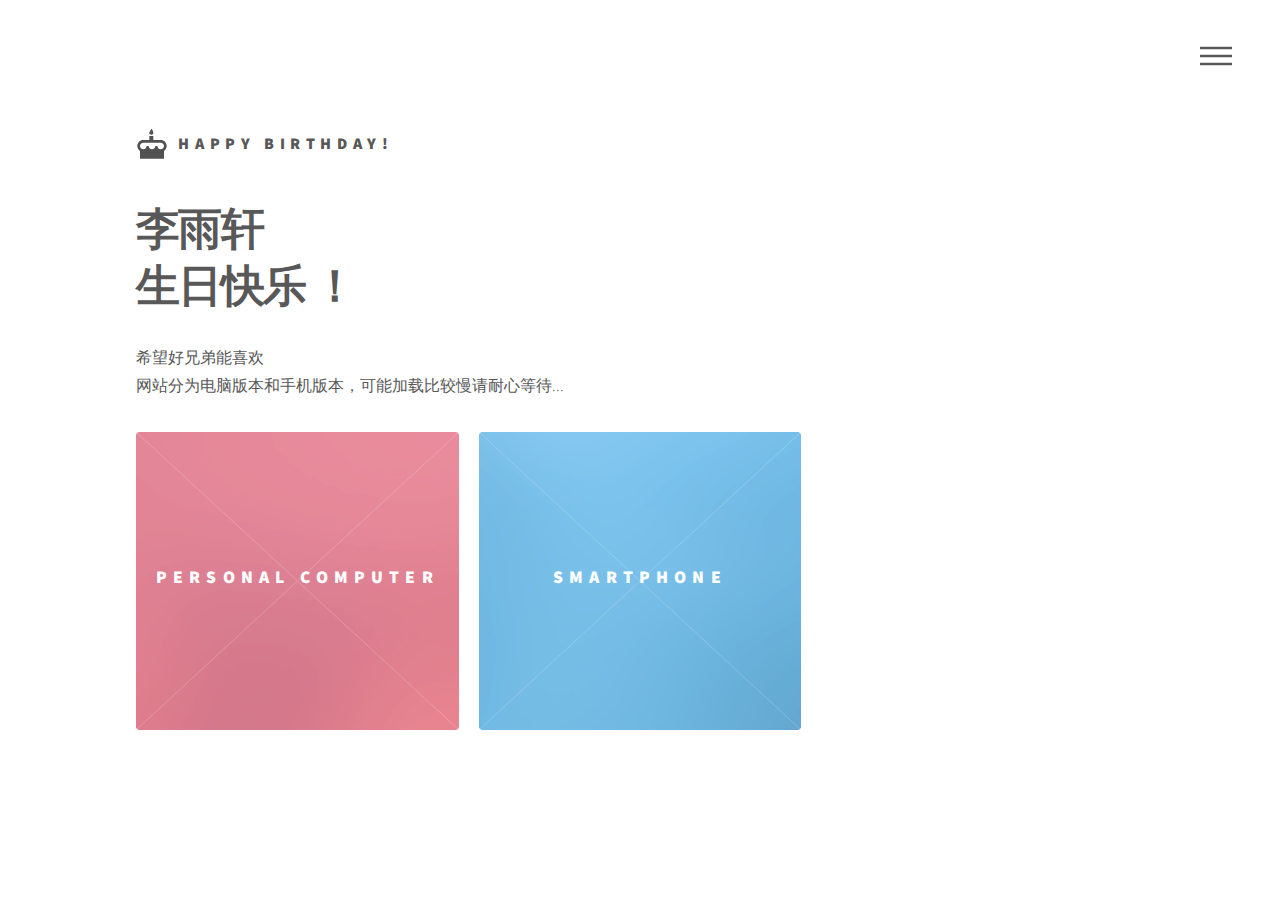
<file: index.html>
<!DOCTYPE HTML>
<html>
	<head>
		<title>李雨轩，生日快乐~</title>
		<meta charset="utf-8" />
		<meta name="viewport" content="width=device-width, initial-scale=1, user-scalable=no" />
		<link rel="stylesheet" href="assets/css/main.css" />
		<noscript><link rel="stylesheet" href="assets/css/noscript.css" /></noscript>

		<script>
			var _hmt = _hmt || [];
			(function() {
			  var hm = document.createElement("script");
			  hm.src = "https://hm.baidu.com/hm.js?3389c617dc0a90207accdce68e6c637a";
			  var s = document.getElementsByTagName("script")[0]; 
			  s.parentNode.insertBefore(hm, s);
			})();
			</script>
			
	</head>
	<body class="is-preload">
		<!-- Wrapper -->
			<div id="wrapper">

				<!-- Header -->
					<header id="header">
						<div class="inner">

							<!-- Logo -->
								<a href="index.html" class="logo">
									<span class="symbol"><img src="images/logo.svg" alt="" /></span><span class="title">Happy Birthday!</span>
								</a>

							<!-- Nav -->
								<nav>
									<ul>
										<li><a href="#menu">Memu</a></li>
									</ul>
								</nav>

						</div>
					</header>

				<!-- Menu -->
					<nav id="menu">
						<h2>更多</h2>
						<ul>
							<li><a href="index.html">首页</a></li>
							<li><a href="pc/index.html">电脑版本</a></li>
							<li><a href="mobile/index.html">手机版本</a></li>
							<li><a href="about/index.html">I Like it !</a></li>
						</ul>
					</nav>

				<!-- Main -->
					<div id="main">
						<div class="inner">
							<header>
								<h1>李雨轩<br />
								生日快乐 ！</h1>
								<p>希望好兄弟能喜欢<br />网站分为电脑版本和手机版本，可能加载比较慢请耐心等待...</p>
							</header>
							<section class="tiles">
								<article class="style1">
									<span class="image">
										<img src="images/pic01.jpg" alt="" />
									</span>
									<a href="pc/index.html">
										<h2>Personal Computer</h2>
										<div class="content">
											<p>这是电脑版本<br />（ * o * ）</p>
										</div>
									</a>
								</article>
								<article class="style2">
									<span class="image">
										<img src="images/pic02.jpg" alt="" />
									</span>
									<a href="mobile/index.html">
										<h2>SmartPhone</h2>
										<div class="content">
											<p>这是手机版本</p>
										</div>
									</a>
								</article>
							</section>
						</div>
					</div>
			</div>

		<!-- Scripts -->
			<script src="assets/js/jquery.min.js"></script>
			<script src="assets/js/browser.min.js"></script>
			<script src="assets/js/breakpoints.min.js"></script>
			<script src="assets/js/util.js"></script>
			<script src="assets/js/main.js"></script>

	</body>
</html>
</file>
<file: assets/css/noscript.css>
/*
	Phantom by HTML5 UP
	html5up.net | @zhangsong
	Free for personal and commercial use under the CCA 3.0 license (html5up.net/license)
*/

/* Tiles */

	body.is-preload .tiles article {
		-moz-transform: none;
		-webkit-transform: none;
		-ms-transform: none;
		transform: none;
		opacity: 1;
	}
</file>
<file: pc/css/fireworks.css>
html, body {
  padding: 0;
  margin: 0;
  width: 100%;
  height: 100%;
  overflow: hidden;
  background-color:#000;
}

#library {
  display: none;
}

canvas {
  -webkit-transform: translateZ(0);
}
</file>
<file: pc/menu/css/default.css>
@import url(http://fonts.useso.com/css?family=Raleway:200,500,700,800);
@font-face {
	font-family: 'icomoon';
	src:url('../fonts/icomoon.eot?rretjt');
	src:url('../fonts/icomoon.eot?#iefixrretjt') format('embedded-opentype'),
		url('../fonts/icomoon.woff?rretjt') format('woff'),
		url('../fonts/icomoon.ttf?rretjt') format('truetype'),
		url('../fonts/icomoon.svg?rretjt#icomoon') format('svg');
	font-weight: normal;
	font-style: normal;
}

[class^="icon-"], [class*=" icon-"] {
	font-family: 'icomoon';
	speak: none;
	font-style: normal;
	font-weight: normal;
	font-variant: normal;
	text-transform: none;
	line-height: 1;

	/* Better Font Rendering =========== */
	-webkit-font-smoothing: antialiased;
	-moz-osx-font-smoothing: grayscale;
}

body, html { font-size: 100%; 	padding: 0; margin: 0;}

/* Reset */
*,
*:after,
*:before {
	-webkit-box-sizing: border-box;
	-moz-box-sizing: border-box;
	box-sizing: border-box;
}

/* Clearfix hack by Nicolas Gallagher: http://nicolasgallagher.com/micro-clearfix-hack/ */
.clearfix:before,
.clearfix:after {
	content: " ";
	display: table;
}

.clearfix:after {
	clear: both;
}

body{
	background: #f9f7f6;
	color: #404d5b;
	font-weight: 500;
	font-size: 1.05em;
	font-family: "Segoe UI", "Lucida Grande", Helvetica, Arial, "Microsoft YaHei", FreeSans, Arimo, "Droid Sans", "wenquanyi micro hei", "Hiragino Sans GB", "Hiragino Sans GB W3", "FontAwesome", sans-serif;
}
a{color: #2fa0ec;text-decoration: none;outline: none;}
a:hover,a:focus{color:#74777b;}

.htmleaf-container{
	margin: 0 auto;
	overflow: hidden;
}
.htmleaf-content {
	font-size: 150%;
	padding: 1em 0;
}

.htmleaf-content h2 {
	margin: 0 0 2em;
	opacity: 0.1;
}

.htmleaf-content p {
	margin: 1em 0;
	padding: 5em 0 0 0;
	font-size: 0.65em;
}
.bgcolor-1 { background: #f0efee; }
.bgcolor-2 { background: #f9f9f9; }
.bgcolor-3 { background: #e8e8e8; }/*light grey*/
.bgcolor-4 { background: #2f3238; color: #fff; }/*Dark grey*/
.bgcolor-5 { background: #df6659; color: #521e18; }/*pink1*/
.bgcolor-6 { background: #2fa8ec; }/*sky blue*/
.bgcolor-7 { background: #d0d6d6; }/*White tea*/
.bgcolor-8 { background: #3d4444; color: #fff; }/*Dark grey2*/
.bgcolor-9 { background: #ef3f52; color: #fff;}/*pink2*/
.bgcolor-10{ background: #64448f; color: #fff;}/*Violet*/
.bgcolor-11{ background: #3755ad; color: #fff;}/*dark blue*/
.bgcolor-12{ background: #3498DB; color: #fff;}/*light blue*/
/* Header */
.htmleaf-header{
	padding: 1em 190px 1em;
	letter-spacing: -1px;
	text-align: center;
}
.htmleaf-header h1 {
	font-weight: 600;
	font-size: 2em;
	line-height: 1;
	margin-bottom: 0;
	font-family: "Segoe UI", "Lucida Grande", Helvetica, Arial, "Microsoft YaHei", FreeSans, Arimo, "Droid Sans", "wenquanyi micro hei", "Hiragino Sans GB", "Hiragino Sans GB W3", "FontAwesome", sans-serif;
}
.htmleaf-header h1 span {
	font-family: "Segoe UI", "Lucida Grande", Helvetica, Arial, "Microsoft YaHei", FreeSans, Arimo, "Droid Sans", "wenquanyi micro hei", "Hiragino Sans GB", "Hiragino Sans GB W3", "FontAwesome", sans-serif;
	display: block;
	font-size: 60%;
	font-weight: 400;
	padding: 0.8em 0 0.5em 0;
	color: #c3c8cd;
}
/*nav*/
.htmleaf-demo a{color: #1d7db1;text-decoration: none;}
.htmleaf-demo{width: 100%;padding-bottom: 1.2em;}
.htmleaf-demo a{display: inline-block;margin: 0.5em;padding: 0.6em 1em;border: 3px solid #1d7db1;font-weight: 700;}
.htmleaf-demo a:hover{opacity: 0.6;}
.htmleaf-demo a.current{background:#1d7db1;color: #fff; }
/* Top Navigation Style */
.htmleaf-links {
	position: relative;
	display: inline-block;
	white-space: nowrap;
	font-size: 1.5em;
	text-align: center;
}

.htmleaf-links::after {
	position: absolute;
	top: 0;
	left: 50%;
	margin-left: -1px;
	width: 2px;
	height: 100%;
	background: #dbdbdb;
	content: '';
	-webkit-transform: rotate3d(0,0,1,22.5deg);
	transform: rotate3d(0,0,1,22.5deg);
}

.htmleaf-icon {
	display: inline-block;
	margin: 0.5em;
	padding: 0em 0;
	width: 1.5em;
	text-decoration: none;
}

.htmleaf-icon span {
	display: none;
}

.htmleaf-icon:before {
	margin: 0 5px;
	text-transform: none;
	font-weight: normal;
	font-style: normal;
	font-variant: normal;
	font-family: 'icomoon';
	line-height: 1;
	speak: none;
	-webkit-font-smoothing: antialiased;
}
/* footer */
.htmleaf-footer{width: 100%;padding-top: 10px;}
.htmleaf-small{font-size: 0.8em;}
.center{text-align: center;}
/****/
.related {
	position: absolute;
	bottom: 0;
	left: 0;
	width: 100%;
	color: #fff;
	background: #333;
	text-align: center;
	font-size: 1.25em;
	padding: 0.5em 0;
	overflow: hidden;
}

.related > a {
	vertical-align: top;
	width: calc(100% - 20px);
	max-width: 340px;
	display: inline-block;
	text-align: center;
	margin: 20px 10px;
	padding: 25px;
	font-family: "Segoe UI", "Lucida Grande", Helvetica, Arial, "Microsoft YaHei", FreeSans, Arimo, "Droid Sans", "wenquanyi micro hei", "Hiragino Sans GB", "Hiragino Sans GB W3", "FontAwesome", sans-serif;
}
.related a {
	display: inline-block;
	text-align: left;
	margin: 20px auto;
	padding: 10px 20px;
	opacity: 0.8;
	-webkit-transition: opacity 0.3s;
	transition: opacity 0.3s;
	-webkit-backface-visibility: hidden;
}

.related a:hover,
.related a:active {
	opacity: 1;
}

.related a img {
	max-width: 100%;
	opacity: 0.8;
	border-radius: 4px;
}
.related a:hover img,
.related a:active img {
	opacity: 1;
}
.related h3{font-family: "Microsoft YaHei", sans-serif;}
.related a h3 {
	font-weight: 300;
	margin-top: 0.15em;
	color: #fff;
}
/* icomoon */
.icon-htmleaf-home-outline:before {
	content: "\e5000";
}

.icon-htmleaf-arrow-forward-outline:before {
	content: "\e5001";
}

@media screen and (max-width: 50em) {
	.htmleaf-header {
		padding: 3em 10% 4em;
	}
	.htmleaf-header h1 {
        font-size:2em;
    }
}


@media screen and (max-width: 40em) {
	.htmleaf-header h1 {
		font-size: 1.5em;
	}
}

@media screen and (max-width: 30em) {
    .htmleaf-header h1 {
        font-size:1.2em;
    }
}
</file>
<file: pc/menu/css/styles.css>
html,
body {
  height: 100%;
}

.top-bar, .top-bar .navbox-tiles, .navbox-trigger, .navbox-tiles .tile, .navbox-tiles .tile .icon .fa, .navbox-tiles .tile .title {
  -webkit-transition: all .3s;
  transition: all .3s;
}

.navbox-tiles:after {
  content: '';
  display: table;
  clear: both;
}

/* Core Styles */
.top-bar {
  height: 50px;
  position: relative;
  z-index: 1000;
}
.top-bar .bar {
  background-color: #000000;
  width: 100%;
  height: 100%;
  position: absolute;
  z-index: 2;
}
.top-bar .navbox {
  visibility: hidden;
  opacity: 0;
  position: absolute;
  top: 100%;
  left: 0;
  z-index: 1;
  -webkit-transform: translateY(-200px);
  -ms-transform: translateY(-200px);
  transform: translateY(-200px);
  -webkit-transition: all .2s;
  transition: all .2s;
}
.top-bar .navbox-tiles {
  -webkit-transform: translateY(-200px);
  -ms-transform: translateY(-200px);
  transform: translateY(-200px);
}
.top-bar.navbox-open .navbox-trigger {
  background-color: #484747;
}
.top-bar.navbox-open .navbox {
  visibility: visible;
  opacity: 1;
  -webkit-transform: translateY(0);
  -ms-transform: translateY(0);
  transform: translateY(0);
  -webkit-transition: opacity .3s, -webkit-transform .3s;
  transition: opacity .3s, transform .3s;
}
.top-bar.navbox-open .navbox-tiles {
  -webkit-transform: translateY(0);
  -ms-transform: translateY(0);
  transform: translateY(0);
}

.navbox-trigger {
  background-color: transparent;
  width: 50px;
  height: 50px;
  line-height: 50px;
  text-align: center;
  -webkit-user-select: none;
  -moz-user-select: none;
  -ms-user-select: none;
  user-select: none;
}
.navbox-trigger .fa {
  font-size: 20px;
  color: #fff;
}
.navbox-trigger:hover {
  background-color: #484747;
}

.navbox {
  background-color: #484747;
  width: 100%;
  max-width: 380px;
  -webkit-backface-visibility: initial;
  backface-visibility: initial;
}

.navbox-tiles {
  width: 100%;
  padding: 25px;
}
.navbox-tiles .tile {
  display: block;
  background-color: #FF6EB4;
  width: 30.3030303030303%;
  height: 0;
  padding-bottom: 29%;
  float: left;
  border: 2px solid transparent;
  color: #fff;
  position: relative;
}
.navbox-tiles .tile .icon {
  width: 100%;
  height: 100%;
  text-align: center;
  position: absolute;
  top: 0;
  left: 0;
}
.navbox-tiles .tile .icon .fa {
  font-size: 35px;
  position: absolute;
  top: 50%;
  left: 50%;
  -webkit-transform: translate(-50%, -50%);
  -ms-transform: translate(-50%, -50%);
  transform: translate(-50%, -50%);
  -webkit-backface-visibility: initial;
  backface-visibility: initial;
}
.navbox-tiles .tile .title {
  padding: 5px;
  font-size: 12px;
  position: absolute;
  bottom: 0;
  left: 0;
}
.navbox-tiles .tile:hover {
  border-color: #fff;
  text-decoration: none;
}
.navbox-tiles .tile:not(:nth-child(3n+3)) {
  margin-right: 4.54545454545455%;
}
.navbox-tiles .tile:nth-child(n+4) {
  margin-top: 15px;
}

@media screen and (max-width: 370px) {
  .navbox-tiles .tile .icon .fa {
    font-size: 25px;
  }
  .navbox-tiles .tile .title {
    padding: 3px;
    font-size: 11px;
  }
}
</file>
<file: assets/css/main.css>
@import url(font-awesome.min.css);
@import url("https://fonts.googleapis.com/css?family=Source+Sans+Pro:300,700,900");

/*
	Phantom by HTML5 UP
	html5up.net | @zhangsong
	Free for personal and commercial use under the CCA 3.0 license (html5up.net/license)
*/

html, body, div, span, applet, object,
iframe, h1, h2, h3, h4, h5, h6, p, blockquote,
pre, a, abbr, acronym, address, big, cite,
code, del, dfn, em, img, ins, kbd, q, s, samp,
small, strike, strong, sub, sup, tt, var, b,
u, i, center, dl, dt, dd, ol, ul, li, fieldset,
form, label, legend, table, caption, tbody,
tfoot, thead, tr, th, td, article, aside,
canvas, details, embed, figure, figcaption,
footer, header, hgroup, menu, nav, output, ruby,
section, summary, time, mark, audio, video {
	margin: 0;
	padding: 0;
	border: 0;
	font-size: 100%;
	font: inherit;
	vertical-align: baseline;}

article, aside, details, figcaption, figure,
footer, header, hgroup, menu, nav, section {
	display: block;}

body {
	line-height: 1;
}

ol, ul {
	list-style: none;
}

blockquote, q {
	quotes: none;
}

	blockquote:before, blockquote:after, q:before, q:after {
		content: '';
		content: none;
	}

table {
	border-collapse: collapse;
	border-spacing: 0;
}

body {
	-webkit-text-size-adjust: none;
}

mark {
	background-color: transparent;
	color: inherit;
}

input::-moz-focus-inner {
	border: 0;
	padding: 0;
}

input, select, textarea {
	-moz-appearance: none;
	-webkit-appearance: none;
	-ms-appearance: none;
	appearance: none;
}

/* Basic */

	@-ms-viewport {
		width: device-width;
	}

	body {
		-ms-overflow-style: scrollbar;
	}

	@media screen and (max-width: 480px) {

		html, body {
			min-width: 320px;
		}

	}

	html {
		box-sizing: border-box;
	}

	*, *:before, *:after {
		box-sizing: inherit;
	}

	body {
		background: #ffffff;
	}

		body.is-preload *, body.is-preload *:before, body.is-preload *:after {
			-moz-animation: none !important;
			-webkit-animation: none !important;
			-ms-animation: none !important;
			animation: none !important;
			-moz-transition: none !important;
			-webkit-transition: none !important;
			-ms-transition: none !important;
			transition: none !important;
		}

/* Type */

	body, input, select, textarea {
		color: #585858;
		font-family: "Source Sans Pro", Helvetica, sans-serif;
		font-size: 16pt;
		font-weight: 300;
		line-height: 1.75;
	}

		@media screen and (max-width: 1680px) {

			body, input, select, textarea {
				font-size: 14pt;
			}

		}

		@media screen and (max-width: 1280px) {

			body, input, select, textarea {
				font-size: 12pt;
			}

		}

	a {
		-moz-transition: border-bottom-color 0.2s ease, color 0.2s ease;
		-webkit-transition: border-bottom-color 0.2s ease, color 0.2s ease;
		-ms-transition: border-bottom-color 0.2s ease, color 0.2s ease;
		transition: border-bottom-color 0.2s ease, color 0.2s ease;
		text-decoration: none;
		color: #585858;
		border-bottom: dotted 1px rgba(88, 88, 88, 0.5);
	}

		a:hover {
			border-bottom-color: transparent;
			color: #f2849e !important;
		}

	strong, b {
		font-weight: 900;
	}

	em, i {
		font-style: italic;
	}

	p {
		margin: 0 0 2em 0;
	}

	h1 {
		font-size: 2.75em;
		font-weight: 700;
		line-height: 1.3;
		margin: 0 0 1em 0;
		letter-spacing: -0.035em;
	}

		h1 a {
			color: inherit;
		}

		@media screen and (max-width: 736px) {

			h1 {
				font-size: 2em;
				margin: 0 0 1em 0;
			}

		}

		@media screen and (max-width: 360px) {

			h1 {
				font-size: 1.75em;
			}

		}

	h2, h3, h4, h5, h6 {
		font-weight: 900;
		line-height: 1.5;
		margin: 0 0 2em 0;
		text-transform: uppercase;
		letter-spacing: 0.35em;
	}

		h2 a, h3 a, h4 a, h5 a, h6 a {
			color: inherit;
		}

	h2 {
		font-size: 1.1em;
	}

	h3 {
		font-size: 1em;
	}

	h4 {
		font-size: 0.8em;
	}

	h5 {
		font-size: 0.8em;
	}

	h6 {
		font-size: 0.8em;
	}

	@media screen and (max-width: 980px) {

		h1 br, h2 br, h3 br, h4 br, h5 br, h6 br {
			display: none;
		}

	}

	@media screen and (max-width: 736px) {

		h2 {
			font-size: 1em;
		}

		h3 {
			font-size: 0.8em;
		}

	}

	sub {
		font-size: 0.8em;
		position: relative;
		top: 0.5em;
	}

	sup {
		font-size: 0.8em;
		position: relative;
		top: -0.5em;
	}

	blockquote {
		border-left: solid 4px #c9c9c9;
		font-style: italic;
		margin: 0 0 2em 0;
		padding: 0.5em 0 0.5em 2em;
	}

	code {
		background: rgba(144, 144, 144, 0.075);
		border-radius: 4px;
		border: solid 1px #c9c9c9;
		font-family: "Courier New", monospace;
		font-size: 0.9em;
		margin: 0 0.25em;
		padding: 0.25em 0.65em;
	}

	pre {
		-webkit-overflow-scrolling: touch;
		font-family: "Courier New", monospace;
		font-size: 0.9em;
		margin: 0 0 2em 0;
	}

		pre code {
			display: block;
			line-height: 1.75;
			padding: 1em 1.5em;
			overflow-x: auto;
		}

	hr {
		border: 0;
		border-bottom: solid 1px #c9c9c9;
		margin: 2em 0;
	}

		hr.major {
			margin: 3em 0;
		}

	.align-left {
		text-align: left;
	}

	.align-center {
		text-align: center;
	}

	.align-right {
		text-align: right;
	}

/* Row */

	.row {
		display: flex;
		flex-wrap: wrap;
		box-sizing: border-box;
		align-items: stretch;
	}

		.row > * {
			box-sizing: border-box;
		}

		.row.gtr-uniform > * > :last-child {
			margin-bottom: 0;
		}

		.row.aln-left {
			justify-content: flex-start;
		}

		.row.aln-center {
			justify-content: center;
		}

		.row.aln-right {
			justify-content: flex-end;
		}

		.row.aln-top {
			align-items: flex-start;
		}

		.row.aln-middle {
			align-items: center;
		}

		.row.aln-bottom {
			align-items: flex-end;
		}

		.row > .imp {
			order: -1;
		}

		.row > .col-1 {
			width: 8.3333333333%;
		}

		.row > .off-1 {
			margin-left: 8.3333333333%;
		}

		.row > .col-2 {
			width: 16.6666666667%;
		}

		.row > .off-2 {
			margin-left: 16.6666666667%;
		}

		.row > .col-3 {
			width: 25%;
		}

		.row > .off-3 {
			margin-left: 25%;
		}

		.row > .col-4 {
			width: 33.3333333333%;
		}

		.row > .off-4 {
			margin-left: 33.3333333333%;
		}

		.row > .col-5 {
			width: 41.6666666667%;
		}

		.row > .off-5 {
			margin-left: 41.6666666667%;
		}

		.row > .col-6 {
			width: 50%;
		}

		.row > .off-6 {
			margin-left: 50%;
		}

		.row > .col-7 {
			width: 58.3333333333%;
		}

		.row > .off-7 {
			margin-left: 58.3333333333%;
		}

		.row > .col-8 {
			width: 66.6666666667%;
		}

		.row > .off-8 {
			margin-left: 66.6666666667%;
		}

		.row > .col-9 {
			width: 75%;
		}

		.row > .off-9 {
			margin-left: 75%;
		}

		.row > .col-10 {
			width: 83.3333333333%;
		}

		.row > .off-10 {
			margin-left: 83.3333333333%;
		}

		.row > .col-11 {
			width: 91.6666666667%;
		}

		.row > .off-11 {
			margin-left: 91.6666666667%;
		}

		.row > .col-12 {
			width: 100%;
		}

		.row > .off-12 {
			margin-left: 100%;
		}

		.row.gtr-0 {
			margin-top: 0;
			margin-left: 0em;
		}

			.row.gtr-0 > * {
				padding: 0 0 0 0em;
			}

			.row.gtr-0.gtr-uniform {
				margin-top: 0em;
			}

				.row.gtr-0.gtr-uniform > * {
					padding-top: 0em;
				}

		.row.gtr-25 {
			margin-top: 0;
			margin-left: -0.5em;
		}

			.row.gtr-25 > * {
				padding: 0 0 0 0.5em;
			}

			.row.gtr-25.gtr-uniform {
				margin-top: -0.5em;
			}

				.row.gtr-25.gtr-uniform > * {
					padding-top: 0.5em;
				}

		.row.gtr-50 {
			margin-top: 0;
			margin-left: -1em;
		}

			.row.gtr-50 > * {
				padding: 0 0 0 1em;
			}

			.row.gtr-50.gtr-uniform {
				margin-top: -1em;
			}

				.row.gtr-50.gtr-uniform > * {
					padding-top: 1em;
				}

		.row {
			margin-top: 0;
			margin-left: -2em;
		}

			.row > * {
				padding: 0 0 0 2em;
			}

			.row.gtr-uniform {
				margin-top: -2em;
			}

				.row.gtr-uniform > * {
					padding-top: 2em;
				}

		.row.gtr-150 {
			margin-top: 0;
			margin-left: -3em;
		}

			.row.gtr-150 > * {
				padding: 0 0 0 3em;
			}

			.row.gtr-150.gtr-uniform {
				margin-top: -3em;
			}

				.row.gtr-150.gtr-uniform > * {
					padding-top: 3em;
				}

		.row.gtr-200 {
			margin-top: 0;
			margin-left: -4em;
		}

			.row.gtr-200 > * {
				padding: 0 0 0 4em;
			}

			.row.gtr-200.gtr-uniform {
				margin-top: -4em;
			}

				.row.gtr-200.gtr-uniform > * {
					padding-top: 4em;
				}

		@media screen and (max-width: 1680px) {

			.row {
				display: flex;
				flex-wrap: wrap;
				box-sizing: border-box;
				align-items: stretch;
			}

				.row > * {
					box-sizing: border-box;
				}

				.row.gtr-uniform > * > :last-child {
					margin-bottom: 0;
				}

				.row.aln-left {
					justify-content: flex-start;
				}

				.row.aln-center {
					justify-content: center;
				}

				.row.aln-right {
					justify-content: flex-end;
				}

				.row.aln-top {
					align-items: flex-start;
				}

				.row.aln-middle {
					align-items: center;
				}

				.row.aln-bottom {
					align-items: flex-end;
				}

				.row > .imp-xlarge {
					order: -1;
				}

				.row > .col-1-xlarge {
					width: 8.3333333333%;
				}

				.row > .off-1-xlarge {
					margin-left: 8.3333333333%;
				}

				.row > .col-2-xlarge {
					width: 16.6666666667%;
				}

				.row > .off-2-xlarge {
					margin-left: 16.6666666667%;
				}

				.row > .col-3-xlarge {
					width: 25%;
				}

				.row > .off-3-xlarge {
					margin-left: 25%;
				}

				.row > .col-4-xlarge {
					width: 33.3333333333%;
				}

				.row > .off-4-xlarge {
					margin-left: 33.3333333333%;
				}

				.row > .col-5-xlarge {
					width: 41.6666666667%;
				}

				.row > .off-5-xlarge {
					margin-left: 41.6666666667%;
				}

				.row > .col-6-xlarge {
					width: 50%;
				}

				.row > .off-6-xlarge {
					margin-left: 50%;
				}

				.row > .col-7-xlarge {
					width: 58.3333333333%;
				}

				.row > .off-7-xlarge {
					margin-left: 58.3333333333%;
				}

				.row > .col-8-xlarge {
					width: 66.6666666667%;
				}

				.row > .off-8-xlarge {
					margin-left: 66.6666666667%;
				}

				.row > .col-9-xlarge {
					width: 75%;
				}

				.row > .off-9-xlarge {
					margin-left: 75%;
				}

				.row > .col-10-xlarge {
					width: 83.3333333333%;
				}

				.row > .off-10-xlarge {
					margin-left: 83.3333333333%;
				}

				.row > .col-11-xlarge {
					width: 91.6666666667%;
				}

				.row > .off-11-xlarge {
					margin-left: 91.6666666667%;
				}

				.row > .col-12-xlarge {
					width: 100%;
				}

				.row > .off-12-xlarge {
					margin-left: 100%;
				}

				.row.gtr-0 {
					margin-top: 0;
					margin-left: 0em;
				}

					.row.gtr-0 > * {
						padding: 0 0 0 0em;
					}

					.row.gtr-0.gtr-uniform {
						margin-top: 0em;
					}

						.row.gtr-0.gtr-uniform > * {
							padding-top: 0em;
						}

				.row.gtr-25 {
					margin-top: 0;
					margin-left: -0.5em;
				}

					.row.gtr-25 > * {
						padding: 0 0 0 0.5em;
					}

					.row.gtr-25.gtr-uniform {
						margin-top: -0.5em;
					}

						.row.gtr-25.gtr-uniform > * {
							padding-top: 0.5em;
						}

				.row.gtr-50 {
					margin-top: 0;
					margin-left: -1em;
				}

					.row.gtr-50 > * {
						padding: 0 0 0 1em;
					}

					.row.gtr-50.gtr-uniform {
						margin-top: -1em;
					}

						.row.gtr-50.gtr-uniform > * {
							padding-top: 1em;
						}

				.row {
					margin-top: 0;
					margin-left: -2em;
				}

					.row > * {
						padding: 0 0 0 2em;
					}

					.row.gtr-uniform {
						margin-top: -2em;
					}

						.row.gtr-uniform > * {
							padding-top: 2em;
						}

				.row.gtr-150 {
					margin-top: 0;
					margin-left: -3em;
				}

					.row.gtr-150 > * {
						padding: 0 0 0 3em;
					}

					.row.gtr-150.gtr-uniform {
						margin-top: -3em;
					}

						.row.gtr-150.gtr-uniform > * {
							padding-top: 3em;
						}

				.row.gtr-200 {
					margin-top: 0;
					margin-left: -4em;
				}

					.row.gtr-200 > * {
						padding: 0 0 0 4em;
					}

					.row.gtr-200.gtr-uniform {
						margin-top: -4em;
					}

						.row.gtr-200.gtr-uniform > * {
							padding-top: 4em;
						}

		}

		@media screen and (max-width: 1280px) {

			.row {
				display: flex;
				flex-wrap: wrap;
				box-sizing: border-box;
				align-items: stretch;
			}

				.row > * {
					box-sizing: border-box;
				}

				.row.gtr-uniform > * > :last-child {
					margin-bottom: 0;
				}

				.row.aln-left {
					justify-content: flex-start;
				}

				.row.aln-center {
					justify-content: center;
				}

				.row.aln-right {
					justify-content: flex-end;
				}

				.row.aln-top {
					align-items: flex-start;
				}

				.row.aln-middle {
					align-items: center;
				}

				.row.aln-bottom {
					align-items: flex-end;
				}

				.row > .imp-large {
					order: -1;
				}

				.row > .col-1-large {
					width: 8.3333333333%;
				}

				.row > .off-1-large {
					margin-left: 8.3333333333%;
				}

				.row > .col-2-large {
					width: 16.6666666667%;
				}

				.row > .off-2-large {
					margin-left: 16.6666666667%;
				}

				.row > .col-3-large {
					width: 25%;
				}

				.row > .off-3-large {
					margin-left: 25%;
				}

				.row > .col-4-large {
					width: 33.3333333333%;
				}

				.row > .off-4-large {
					margin-left: 33.3333333333%;
				}

				.row > .col-5-large {
					width: 41.6666666667%;
				}

				.row > .off-5-large {
					margin-left: 41.6666666667%;
				}

				.row > .col-6-large {
					width: 50%;
				}

				.row > .off-6-large {
					margin-left: 50%;
				}

				.row > .col-7-large {
					width: 58.3333333333%;
				}

				.row > .off-7-large {
					margin-left: 58.3333333333%;
				}

				.row > .col-8-large {
					width: 66.6666666667%;
				}

				.row > .off-8-large {
					margin-left: 66.6666666667%;
				}

				.row > .col-9-large {
					width: 75%;
				}

				.row > .off-9-large {
					margin-left: 75%;
				}

				.row > .col-10-large {
					width: 83.3333333333%;
				}

				.row > .off-10-large {
					margin-left: 83.3333333333%;
				}

				.row > .col-11-large {
					width: 91.6666666667%;
				}

				.row > .off-11-large {
					margin-left: 91.6666666667%;
				}

				.row > .col-12-large {
					width: 100%;
				}

				.row > .off-12-large {
					margin-left: 100%;
				}

				.row.gtr-0 {
					margin-top: 0;
					margin-left: 0em;
				}

					.row.gtr-0 > * {
						padding: 0 0 0 0em;
					}

					.row.gtr-0.gtr-uniform {
						margin-top: 0em;
					}

						.row.gtr-0.gtr-uniform > * {
							padding-top: 0em;
						}

				.row.gtr-25 {
					margin-top: 0;
					margin-left: -0.5em;
				}

					.row.gtr-25 > * {
						padding: 0 0 0 0.5em;
					}

					.row.gtr-25.gtr-uniform {
						margin-top: -0.5em;
					}

						.row.gtr-25.gtr-uniform > * {
							padding-top: 0.5em;
						}

				.row.gtr-50 {
					margin-top: 0;
					margin-left: -1em;
				}

					.row.gtr-50 > * {
						padding: 0 0 0 1em;
					}

					.row.gtr-50.gtr-uniform {
						margin-top: -1em;
					}

						.row.gtr-50.gtr-uniform > * {
							padding-top: 1em;
						}

				.row {
					margin-top: 0;
					margin-left: -2em;
				}

					.row > * {
						padding: 0 0 0 2em;
					}

					.row.gtr-uniform {
						margin-top: -2em;
					}

						.row.gtr-uniform > * {
							padding-top: 2em;
						}

				.row.gtr-150 {
					margin-top: 0;
					margin-left: -3em;
				}

					.row.gtr-150 > * {
						padding: 0 0 0 3em;
					}

					.row.gtr-150.gtr-uniform {
						margin-top: -3em;
					}

						.row.gtr-150.gtr-uniform > * {
							padding-top: 3em;
						}

				.row.gtr-200 {
					margin-top: 0;
					margin-left: -4em;
				}

					.row.gtr-200 > * {
						padding: 0 0 0 4em;
					}

					.row.gtr-200.gtr-uniform {
						margin-top: -4em;
					}

						.row.gtr-200.gtr-uniform > * {
							padding-top: 4em;
						}

		}

		@media screen and (max-width: 980px) {

			.row {
				display: flex;
				flex-wrap: wrap;
				box-sizing: border-box;
				align-items: stretch;
			}

				.row > * {
					box-sizing: border-box;
				}

				.row.gtr-uniform > * > :last-child {
					margin-bottom: 0;
				}

				.row.aln-left {
					justify-content: flex-start;
				}

				.row.aln-center {
					justify-content: center;
				}

				.row.aln-right {
					justify-content: flex-end;
				}

				.row.aln-top {
					align-items: flex-start;
				}

				.row.aln-middle {
					align-items: center;
				}

				.row.aln-bottom {
					align-items: flex-end;
				}

				.row > .imp-medium {
					order: -1;
				}

				.row > .col-1-medium {
					width: 8.3333333333%;
				}

				.row > .off-1-medium {
					margin-left: 8.3333333333%;
				}

				.row > .col-2-medium {
					width: 16.6666666667%;
				}

				.row > .off-2-medium {
					margin-left: 16.6666666667%;
				}

				.row > .col-3-medium {
					width: 25%;
				}

				.row > .off-3-medium {
					margin-left: 25%;
				}

				.row > .col-4-medium {
					width: 33.3333333333%;
				}

				.row > .off-4-medium {
					margin-left: 33.3333333333%;
				}

				.row > .col-5-medium {
					width: 41.6666666667%;
				}

				.row > .off-5-medium {
					margin-left: 41.6666666667%;
				}

				.row > .col-6-medium {
					width: 50%;
				}

				.row > .off-6-medium {
					margin-left: 50%;
				}

				.row > .col-7-medium {
					width: 58.3333333333%;
				}

				.row > .off-7-medium {
					margin-left: 58.3333333333%;
				}

				.row > .col-8-medium {
					width: 66.6666666667%;
				}

				.row > .off-8-medium {
					margin-left: 66.6666666667%;
				}

				.row > .col-9-medium {
					width: 75%;
				}

				.row > .off-9-medium {
					margin-left: 75%;
				}

				.row > .col-10-medium {
					width: 83.3333333333%;
				}

				.row > .off-10-medium {
					margin-left: 83.3333333333%;
				}

				.row > .col-11-medium {
					width: 91.6666666667%;
				}

				.row > .off-11-medium {
					margin-left: 91.6666666667%;
				}

				.row > .col-12-medium {
					width: 100%;
				}

				.row > .off-12-medium {
					margin-left: 100%;
				}

				.row.gtr-0 {
					margin-top: 0;
					margin-left: 0em;
				}

					.row.gtr-0 > * {
						padding: 0 0 0 0em;
					}

					.row.gtr-0.gtr-uniform {
						margin-top: 0em;
					}

						.row.gtr-0.gtr-uniform > * {
							padding-top: 0em;
						}

				.row.gtr-25 {
					margin-top: 0;
					margin-left: -0.375em;
				}

					.row.gtr-25 > * {
						padding: 0 0 0 0.375em;
					}

					.row.gtr-25.gtr-uniform {
						margin-top: -0.375em;
					}

						.row.gtr-25.gtr-uniform > * {
							padding-top: 0.375em;
						}

				.row.gtr-50 {
					margin-top: 0;
					margin-left: -0.75em;
				}

					.row.gtr-50 > * {
						padding: 0 0 0 0.75em;
					}

					.row.gtr-50.gtr-uniform {
						margin-top: -0.75em;
					}

						.row.gtr-50.gtr-uniform > * {
							padding-top: 0.75em;
						}

				.row {
					margin-top: 0;
					margin-left: -1.5em;
				}

					.row > * {
						padding: 0 0 0 1.5em;
					}

					.row.gtr-uniform {
						margin-top: -1.5em;
					}

						.row.gtr-uniform > * {
							padding-top: 1.5em;
						}

				.row.gtr-150 {
					margin-top: 0;
					margin-left: -2.25em;
				}

					.row.gtr-150 > * {
						padding: 0 0 0 2.25em;
					}

					.row.gtr-150.gtr-uniform {
						margin-top: -2.25em;
					}

						.row.gtr-150.gtr-uniform > * {
							padding-top: 2.25em;
						}

				.row.gtr-200 {
					margin-top: 0;
					margin-left: -3em;
				}

					.row.gtr-200 > * {
						padding: 0 0 0 3em;
					}

					.row.gtr-200.gtr-uniform {
						margin-top: -3em;
					}

						.row.gtr-200.gtr-uniform > * {
							padding-top: 3em;
						}

		}

		@media screen and (max-width: 736px) {

			.row {
				display: flex;
				flex-wrap: wrap;
				box-sizing: border-box;
				align-items: stretch;
			}

				.row > * {
					box-sizing: border-box;
				}

				.row.gtr-uniform > * > :last-child {
					margin-bottom: 0;
				}

				.row.aln-left {
					justify-content: flex-start;
				}

				.row.aln-center {
					justify-content: center;
				}

				.row.aln-right {
					justify-content: flex-end;
				}

				.row.aln-top {
					align-items: flex-start;
				}

				.row.aln-middle {
					align-items: center;
				}

				.row.aln-bottom {
					align-items: flex-end;
				}

				.row > .imp-small {
					order: -1;
				}

				.row > .col-1-small {
					width: 8.3333333333%;
				}

				.row > .off-1-small {
					margin-left: 8.3333333333%;
				}

				.row > .col-2-small {
					width: 16.6666666667%;
				}

				.row > .off-2-small {
					margin-left: 16.6666666667%;
				}

				.row > .col-3-small {
					width: 25%;
				}

				.row > .off-3-small {
					margin-left: 25%;
				}

				.row > .col-4-small {
					width: 33.3333333333%;
				}

				.row > .off-4-small {
					margin-left: 33.3333333333%;
				}

				.row > .col-5-small {
					width: 41.6666666667%;
				}

				.row > .off-5-small {
					margin-left: 41.6666666667%;
				}

				.row > .col-6-small {
					width: 50%;
				}

				.row > .off-6-small {
					margin-left: 50%;
				}

				.row > .col-7-small {
					width: 58.3333333333%;
				}

				.row > .off-7-small {
					margin-left: 58.3333333333%;
				}

				.row > .col-8-small {
					width: 66.6666666667%;
				}

				.row > .off-8-small {
					margin-left: 66.6666666667%;
				}

				.row > .col-9-small {
					width: 75%;
				}

				.row > .off-9-small {
					margin-left: 75%;
				}

				.row > .col-10-small {
					width: 83.3333333333%;
				}

				.row > .off-10-small {
					margin-left: 83.3333333333%;
				}

				.row > .col-11-small {
					width: 91.6666666667%;
				}

				.row > .off-11-small {
					margin-left: 91.6666666667%;
				}

				.row > .col-12-small {
					width: 100%;
				}

				.row > .off-12-small {
					margin-left: 100%;
				}

				.row.gtr-0 {
					margin-top: 0;
					margin-left: 0em;
				}

					.row.gtr-0 > * {
						padding: 0 0 0 0em;
					}

					.row.gtr-0.gtr-uniform {
						margin-top: 0em;
					}

						.row.gtr-0.gtr-uniform > * {
							padding-top: 0em;
						}

				.row.gtr-25 {
					margin-top: 0;
					margin-left: -0.25em;
				}

					.row.gtr-25 > * {
						padding: 0 0 0 0.25em;
					}

					.row.gtr-25.gtr-uniform {
						margin-top: -0.25em;
					}

						.row.gtr-25.gtr-uniform > * {
							padding-top: 0.25em;
						}

				.row.gtr-50 {
					margin-top: 0;
					margin-left: -0.5em;
				}

					.row.gtr-50 > * {
						padding: 0 0 0 0.5em;
					}

					.row.gtr-50.gtr-uniform {
						margin-top: -0.5em;
					}

						.row.gtr-50.gtr-uniform > * {
							padding-top: 0.5em;
						}

				.row {
					margin-top: 0;
					margin-left: -1em;
				}

					.row > * {
						padding: 0 0 0 1em;
					}

					.row.gtr-uniform {
						margin-top: -1em;
					}

						.row.gtr-uniform > * {
							padding-top: 1em;
						}

				.row.gtr-150 {
					margin-top: 0;
					margin-left: -1.5em;
				}

					.row.gtr-150 > * {
						padding: 0 0 0 1.5em;
					}

					.row.gtr-150.gtr-uniform {
						margin-top: -1.5em;
					}

						.row.gtr-150.gtr-uniform > * {
							padding-top: 1.5em;
						}

				.row.gtr-200 {
					margin-top: 0;
					margin-left: -2em;
				}

					.row.gtr-200 > * {
						padding: 0 0 0 2em;
					}

					.row.gtr-200.gtr-uniform {
						margin-top: -2em;
					}

						.row.gtr-200.gtr-uniform > * {
							padding-top: 2em;
						}

		}

		@media screen and (max-width: 480px) {

			.row {
				display: flex;
				flex-wrap: wrap;
				box-sizing: border-box;
				align-items: stretch;
			}

				.row > * {
					box-sizing: border-box;
				}

				.row.gtr-uniform > * > :last-child {
					margin-bottom: 0;
				}

				.row.aln-left {
					justify-content: flex-start;
				}

				.row.aln-center {
					justify-content: center;
				}

				.row.aln-right {
					justify-content: flex-end;
				}

				.row.aln-top {
					align-items: flex-start;
				}

				.row.aln-middle {
					align-items: center;
				}

				.row.aln-bottom {
					align-items: flex-end;
				}

				.row > .imp-xsmall {
					order: -1;
				}

				.row > .col-1-xsmall {
					width: 8.3333333333%;
				}

				.row > .off-1-xsmall {
					margin-left: 8.3333333333%;
				}

				.row > .col-2-xsmall {
					width: 16.6666666667%;
				}

				.row > .off-2-xsmall {
					margin-left: 16.6666666667%;
				}

				.row > .col-3-xsmall {
					width: 25%;
				}

				.row > .off-3-xsmall {
					margin-left: 25%;
				}

				.row > .col-4-xsmall {
					width: 33.3333333333%;
				}

				.row > .off-4-xsmall {
					margin-left: 33.3333333333%;
				}

				.row > .col-5-xsmall {
					width: 41.6666666667%;
				}

				.row > .off-5-xsmall {
					margin-left: 41.6666666667%;
				}

				.row > .col-6-xsmall {
					width: 50%;
				}

				.row > .off-6-xsmall {
					margin-left: 50%;
				}

				.row > .col-7-xsmall {
					width: 58.3333333333%;
				}

				.row > .off-7-xsmall {
					margin-left: 58.3333333333%;
				}

				.row > .col-8-xsmall {
					width: 66.6666666667%;
				}

				.row > .off-8-xsmall {
					margin-left: 66.6666666667%;
				}

				.row > .col-9-xsmall {
					width: 75%;
				}

				.row > .off-9-xsmall {
					margin-left: 75%;
				}

				.row > .col-10-xsmall {
					width: 83.3333333333%;
				}

				.row > .off-10-xsmall {
					margin-left: 83.3333333333%;
				}

				.row > .col-11-xsmall {
					width: 91.6666666667%;
				}

				.row > .off-11-xsmall {
					margin-left: 91.6666666667%;
				}

				.row > .col-12-xsmall {
					width: 100%;
				}

				.row > .off-12-xsmall {
					margin-left: 100%;
				}

				.row.gtr-0 {
					margin-top: 0;
					margin-left: 0em;
				}

					.row.gtr-0 > * {
						padding: 0 0 0 0em;
					}

					.row.gtr-0.gtr-uniform {
						margin-top: 0em;
					}

						.row.gtr-0.gtr-uniform > * {
							padding-top: 0em;
						}

				.row.gtr-25 {
					margin-top: 0;
					margin-left: -0.25em;
				}

					.row.gtr-25 > * {
						padding: 0 0 0 0.25em;
					}

					.row.gtr-25.gtr-uniform {
						margin-top: -0.25em;
					}

						.row.gtr-25.gtr-uniform > * {
							padding-top: 0.25em;
						}

				.row.gtr-50 {
					margin-top: 0;
					margin-left: -0.5em;
				}

					.row.gtr-50 > * {
						padding: 0 0 0 0.5em;
					}

					.row.gtr-50.gtr-uniform {
						margin-top: -0.5em;
					}

						.row.gtr-50.gtr-uniform > * {
							padding-top: 0.5em;
						}

				.row {
					margin-top: 0;
					margin-left: -1em;
				}

					.row > * {
						padding: 0 0 0 1em;
					}

					.row.gtr-uniform {
						margin-top: -1em;
					}

						.row.gtr-uniform > * {
							padding-top: 1em;
						}

				.row.gtr-150 {
					margin-top: 0;
					margin-left: -1.5em;
				}

					.row.gtr-150 > * {
						padding: 0 0 0 1.5em;
					}

					.row.gtr-150.gtr-uniform {
						margin-top: -1.5em;
					}

						.row.gtr-150.gtr-uniform > * {
							padding-top: 1.5em;
						}

				.row.gtr-200 {
					margin-top: 0;
					margin-left: -2em;
				}

					.row.gtr-200 > * {
						padding: 0 0 0 2em;
					}

					.row.gtr-200.gtr-uniform {
						margin-top: -2em;
					}

						.row.gtr-200.gtr-uniform > * {
							padding-top: 2em;
						}

		}

/* Section/Article */

	section.special, article.special {
		text-align: center;
	}

	header p {
		margin-top: -1em;
	}

	@media screen and (max-width: 736px) {

		header p {
			margin-top: 0;
		}

	}

/* Icon */

	.icon {
		text-decoration: none;
		border-bottom: none;
		position: relative;
	}

		.icon:before {
			-moz-osx-font-smoothing: grayscale;
			-webkit-font-smoothing: antialiased;
			font-family: FontAwesome;
			font-style: normal;
			font-weight: normal;
			text-transform: none !important;
		}

		.icon > .label {
			display: none;
		}

		.icon.style2 {
			-moz-transition: background-color 0.2s ease-in-out, color 0.2s ease-in-out, border-color 0.2s ease-in-out;
			-webkit-transition: background-color 0.2s ease-in-out, color 0.2s ease-in-out, border-color 0.2s ease-in-out;
			-ms-transition: background-color 0.2s ease-in-out, color 0.2s ease-in-out, border-color 0.2s ease-in-out;
			transition: background-color 0.2s ease-in-out, color 0.2s ease-in-out, border-color 0.2s ease-in-out;
			background-color: transparent;
			border: solid 1px #c9c9c9;
			border-radius: 4px;
			width: 2.65em;
			height: 2.65em;
			display: inline-block;
			text-align: center;
			line-height: 2.65em;
			color: inherit;
		}

			.icon.style2:before {
				font-size: 1.1em;
			}

			.icon.style2:hover {
				color: #f2849e;
				border-color: #f2849e;
			}

			.icon.style2:active {
				background-color: rgba(242, 132, 158, 0.1);
			}

/* List */

	ol {
		list-style: decimal;
		margin: 0 0 2em 0;
		padding-left: 1.25em;
	}

		ol li {
			padding-left: 0.25em;
		}

	ul {
		list-style: disc;
		margin: 0 0 2em 0;
		padding-left: 1em;
	}

		ul li {
			padding-left: 0.5em;
		}

		ul.alt {
			list-style: none;
			padding-left: 0;
		}

			ul.alt li {
				border-top: solid 1px #c9c9c9;
				padding: 0.5em 0;
			}

				ul.alt li:first-child {
					border-top: 0;
					padding-top: 0;
				}

	dl {
		margin: 0 0 2em 0;
	}

		dl dt {
			display: block;
			font-weight: 900;
			margin: 0 0 1em 0;
		}

		dl dd {
			margin-left: 2em;
		}

/* Actions */

	ul.actions {
		display: -moz-flex;
		display: -webkit-flex;
		display: -ms-flex;
		display: flex;
		cursor: default;
		list-style: none;
		margin-left: -1em;
		padding-left: 0;
	}

		ul.actions li {
			padding: 0 0 0 1em;
			vertical-align: middle;
		}

		ul.actions.special {
			-moz-justify-content: center;
			-webkit-justify-content: center;
			-ms-justify-content: center;
			justify-content: center;
			width: 100%;
			margin-left: 0;
		}

			ul.actions.special li:first-child {
				padding-left: 0;
			}

		ul.actions.stacked {
			-moz-flex-direction: column;
			-webkit-flex-direction: column;
			-ms-flex-direction: column;
			flex-direction: column;
			margin-left: 0;
		}

			ul.actions.stacked li {
				padding: 1.3em 0 0 0;
			}

				ul.actions.stacked li:first-child {
					padding-top: 0;
				}

		ul.actions.fit {
			width: calc(100% + 1em);
		}

			ul.actions.fit li {
				-moz-flex-grow: 1;
				-webkit-flex-grow: 1;
				-ms-flex-grow: 1;
				flex-grow: 1;
				-moz-flex-shrink: 1;
				-webkit-flex-shrink: 1;
				-ms-flex-shrink: 1;
				flex-shrink: 1;
				width: 100%;
			}

				ul.actions.fit li > * {
					width: 100%;
				}

			ul.actions.fit.stacked {
				width: 100%;
			}

		@media screen and (max-width: 480px) {

			ul.actions:not(.fixed) {
				-moz-flex-direction: column;
				-webkit-flex-direction: column;
				-ms-flex-direction: column;
				flex-direction: column;
				margin-left: 0;
				width: 100% !important;
			}

				ul.actions:not(.fixed) li {
					-moz-flex-grow: 1;
					-webkit-flex-grow: 1;
					-ms-flex-grow: 1;
					flex-grow: 1;
					-moz-flex-shrink: 1;
					-webkit-flex-shrink: 1;
					-ms-flex-shrink: 1;
					flex-shrink: 1;
					padding: 1em 0 0 0;
					text-align: center;
					width: 100%;
				}

					ul.actions:not(.fixed) li > * {
						width: 100%;
					}

					ul.actions:not(.fixed) li:first-child {
						padding-top: 0;
					}

					ul.actions:not(.fixed) li input[type="submit"],
					ul.actions:not(.fixed) li input[type="reset"],
					ul.actions:not(.fixed) li input[type="button"],
					ul.actions:not(.fixed) li button,
					ul.actions:not(.fixed) li .button {
						width: 100%;
					}

						ul.actions:not(.fixed) li input[type="submit"].icon:before,
						ul.actions:not(.fixed) li input[type="reset"].icon:before,
						ul.actions:not(.fixed) li input[type="button"].icon:before,
						ul.actions:not(.fixed) li button.icon:before,
						ul.actions:not(.fixed) li .button.icon:before {
							margin-left: -0.5rem;
						}

		}

/* Icons */

	ul.icons {
		cursor: default;
		list-style: none;
		padding-left: 0;
		margin: -1em 0 2em -1em;
	}

		ul.icons li {
			display: inline-block;
			padding: 1em 0 0 1em;
		}

/* Form */

	form {
		margin: 0 0 2em 0;
		overflow-x: hidden;
	}

		form > :last-child {
			margin-bottom: 0;
		}

		form > .fields {
			display: -moz-flex;
			display: -webkit-flex;
			display: -ms-flex;
			display: flex;
			-moz-flex-wrap: wrap;
			-webkit-flex-wrap: wrap;
			-ms-flex-wrap: wrap;
			flex-wrap: wrap;
			width: calc(100% + 3em);
			margin: -1.5em 0 2em -1.5em;
		}

			form > .fields > .field {
				-moz-flex-grow: 0;
				-webkit-flex-grow: 0;
				-ms-flex-grow: 0;
				flex-grow: 0;
				-moz-flex-shrink: 0;
				-webkit-flex-shrink: 0;
				-ms-flex-shrink: 0;
				flex-shrink: 0;
				padding: 1.5em 0 0 1.5em;
				width: calc(100% - 1.5em);
			}

				form > .fields > .field.half {
					width: calc(50% - 0.75em);
				}

				form > .fields > .field.third {
					width: calc(100%/3 - 0.5em);
				}

				form > .fields > .field.quarter {
					width: calc(25% - 0.375em);
				}

		@media screen and (max-width: 480px) {

			form > .fields {
				width: calc(100% + 3em);
				margin: -1.5em 0 2em -1.5em;
			}

				form > .fields > .field {
					padding: 1.5em 0 0 1.5em;
					width: calc(100% - 1.5em);
				}

					form > .fields > .field.half {
						width: calc(100% - 1.5em);
					}

					form > .fields > .field.third {
						width: calc(100% - 1.5em);
					}

					form > .fields > .field.quarter {
						width: calc(100% - 1.5em);
					}

		}

	label {
		display: block;
		font-size: 0.9em;
		font-weight: 900;
		margin: 0 0 1em 0;
	}

	input[type="text"],
	input[type="password"],
	input[type="email"],
	input[type="tel"],
	select,
	textarea {
		-moz-appearance: none;
		-webkit-appearance: none;
		-ms-appearance: none;
		appearance: none;
		background-color: transparent;
		border: none;
		border-radius: 0;
		border-bottom: solid 1px #c9c9c9;
		color: inherit;
		display: block;
		outline: 0;
		padding: 0;
		text-decoration: none;
		width: 100%;
	}

		input[type="text"]:invalid,
		input[type="password"]:invalid,
		input[type="email"]:invalid,
		input[type="tel"]:invalid,
		select:invalid,
		textarea:invalid {
			box-shadow: none;
		}

		input[type="text"]:focus,
		input[type="password"]:focus,
		input[type="email"]:focus,
		input[type="tel"]:focus,
		select:focus,
		textarea:focus {
			border-bottom-color: #f2849e;
			box-shadow: inset 0 -1px 0 0 #f2849e;
		}

	select {
		background-image: url("data:image/svg+xml;charset=utf8,%3Csvg xmlns='http://www.w3.org/2000/svg' width='40' height='40' preserveAspectRatio='none' viewBox='0 0 40 40'%3E%3Cpath d='M9.4,12.3l10.4,10.4l10.4-10.4c0.2-0.2,0.5-0.4,0.9-0.4c0.3,0,0.6,0.1,0.9,0.4l3.3,3.3c0.2,0.2,0.4,0.5,0.4,0.9 c0,0.4-0.1,0.6-0.4,0.9L20.7,31.9c-0.2,0.2-0.5,0.4-0.9,0.4c-0.3,0-0.6-0.1-0.9-0.4L4.3,17.3c-0.2-0.2-0.4-0.5-0.4-0.9 c0-0.4,0.1-0.6,0.4-0.9l3.3-3.3c0.2-0.2,0.5-0.4,0.9-0.4S9.1,12.1,9.4,12.3z' fill='%23c9c9c9' /%3E%3C/svg%3E");
		background-size: 1.25rem;
		background-repeat: no-repeat;
		background-position: calc(100% - 1rem) center;
		height: 3em;
		padding-right: 3em;
		text-overflow: ellipsis;
	}

		select option {
			background: #ffffff;
		}

		select:focus::-ms-value {
			background-color: transparent;
		}

		select::-ms-expand {
			display: none;
		}

	input[type="text"],
	input[type="password"],
	input[type="email"],
	select {
		height: 3em;
	}

	textarea {
		padding: 0;
		min-height: 3.75em;
	}

	input[type="checkbox"],
	input[type="radio"] {
		-moz-appearance: none;
		-webkit-appearance: none;
		-ms-appearance: none;
		appearance: none;
		display: block;
		float: left;
		margin-right: -2em;
		opacity: 0;
		width: 1em;
		z-index: -1;
	}

		input[type="checkbox"] + label,
		input[type="radio"] + label {
			text-decoration: none;
			color: #585858;
			cursor: pointer;
			display: inline-block;
			font-size: 1em;
			font-weight: 300;
			padding-left: 2.55em;
			padding-right: 0.75em;
			position: relative;
		}

			input[type="checkbox"] + label:before,
			input[type="radio"] + label:before {
				-moz-osx-font-smoothing: grayscale;
				-webkit-font-smoothing: antialiased;
				font-family: FontAwesome;
				font-style: normal;
				font-weight: normal;
				text-transform: none !important;
			}

			input[type="checkbox"] + label:before,
			input[type="radio"] + label:before {
				border-radius: 4px;
				border: solid 1px #c9c9c9;
				content: '';
				display: inline-block;
				height: 1.8em;
				left: 0;
				line-height: 1.725em;
				position: absolute;
				text-align: center;
				top: 0;
				width: 1.8em;
			}

		input[type="checkbox"]:checked + label:before,
		input[type="radio"]:checked + label:before {
			background: #585858;
			border-color: #585858;
			color: #ffffff;
			content: '\f00c';
		}

		input[type="checkbox"]:focus + label:before,
		input[type="radio"]:focus + label:before {
			border-color: #f2849e;
			box-shadow: 0 0 0 1px #f2849e;
		}

	input[type="checkbox"] + label:before {
		border-radius: 4px;
	}

	input[type="radio"] + label:before {
		border-radius: 100%;
	}

/* Box */

	.box {
		border-radius: 4px;
		border: solid 1px #c9c9c9;
		margin-bottom: 2em;
		padding: 1.5em;
	}

		.box > :last-child,
		.box > :last-child > :last-child,
		.box > :last-child > :last-child > :last-child {
			margin-bottom: 0;
		}

		.box.alt {
			border: 0;
			border-radius: 0;
			padding: 0;
		}

/* Image */

	.image {
		border-radius: 4px;
		border: 0;
		display: inline-block;
		position: relative;
	}

		.image img {
			border-radius: 4px;
			display: block;
		}

		.image.left, .image.right {
			max-width: 40%;
		}

			.image.left img, .image.right img {
				width: 100%;
			}

		.image.left {
			float: left;
			padding: 0 1.5em 1em 0;
			top: 0.25em;
		}

		.image.right {
			float: right;
			padding: 0 0 1em 1.5em;
			top: 0.25em;
		}

		.image.fit {
			display: block;
			margin: 0 0 2em 0;
			width: 100%;
		}

			.image.fit img {
				width: 100%;
			}

		.image.main {
			display: block;
			margin: 0 0 3em 0;
			width: 100%;
		}

			.image.main img {
				width: 100%;
			}

			@media screen and (max-width: 736px) {

				.image.main {
					margin: 0 0 2em 0;
				}

			}

/* Table */

	.table-wrapper {
		-webkit-overflow-scrolling: touch;
		overflow-x: auto;
	}

	table {
		margin: 0 0 2em 0;
		width: 100%;
	}

		table tbody tr {
			border: solid 1px #c9c9c9;
			border-left: 0;
			border-right: 0;
		}

			table tbody tr:nth-child(2n + 1) {
				background-color: rgba(144, 144, 144, 0.075);
			}

		table td {
			padding: 0.75em 0.75em;
		}

		table th {
			font-size: 0.9em;
			font-weight: 900;
			padding: 0 0.75em 0.75em 0.75em;
			text-align: left;
		}

		table thead {
			border-bottom: solid 2px #c9c9c9;
		}

		table tfoot {
			border-top: solid 2px #c9c9c9;
		}

		table.alt {
			border-collapse: separate;
		}

			table.alt tbody tr td {
				border: solid 1px #c9c9c9;
				border-left-width: 0;
				border-top-width: 0;
			}

				table.alt tbody tr td:first-child {
					border-left-width: 1px;
				}

			table.alt tbody tr:first-child td {
				border-top-width: 1px;
			}

			table.alt thead {
				border-bottom: 0;
			}

			table.alt tfoot {
				border-top: 0;
			}

/* Button */

	input[type="submit"],
	input[type="reset"],
	input[type="button"],
	button,
	.button {
		-moz-appearance: none;
		-webkit-appearance: none;
		-ms-appearance: none;
		appearance: none;
		-moz-transition: background-color 0.2s ease-in-out, color 0.2s ease-in-out, box-shadow 0.2s ease-in-out;
		-webkit-transition: background-color 0.2s ease-in-out, color 0.2s ease-in-out, box-shadow 0.2s ease-in-out;
		-ms-transition: background-color 0.2s ease-in-out, color 0.2s ease-in-out, box-shadow 0.2s ease-in-out;
		transition: background-color 0.2s ease-in-out, color 0.2s ease-in-out, box-shadow 0.2s ease-in-out;
		background-color: transparent;
		border-radius: 4px;
		border: 0;
		box-shadow: inset 0 0 0 2px #585858;
		color: #585858 !important;
		cursor: pointer;
		display: inline-block;
		font-size: 0.8em;
		font-weight: 900;
		height: 3.5em;
		letter-spacing: 0.35em;
		line-height: 3.45em;
		overflow: hidden;
		padding: 0 1.25em 0 1.6em;
		text-align: center;
		text-decoration: none;
		text-overflow: ellipsis;
		text-transform: uppercase;
		white-space: nowrap;
	}

		input[type="submit"].icon:before,
		input[type="reset"].icon:before,
		input[type="button"].icon:before,
		button.icon:before,
		.button.icon:before {
			margin-right: 0.5em;
		}

		input[type="submit"].fit,
		input[type="reset"].fit,
		input[type="button"].fit,
		button.fit,
		.button.fit {
			width: 100%;
		}

		input[type="submit"]:hover,
		input[type="reset"]:hover,
		input[type="button"]:hover,
		button:hover,
		.button:hover {
			color: #f2849e !important;
			box-shadow: inset 0 0 0 2px #f2849e;
		}

		input[type="submit"]:active,
		input[type="reset"]:active,
		input[type="button"]:active,
		button:active,
		.button:active {
			background-color: rgba(242, 132, 158, 0.1);
		}

		input[type="submit"].small,
		input[type="reset"].small,
		input[type="button"].small,
		button.small,
		.button.small {
			font-size: 0.6em;
		}

		input[type="submit"].large,
		input[type="reset"].large,
		input[type="button"].large,
		button.large,
		.button.large {
			font-size: 1em;
		}

		input[type="submit"].primary,
		input[type="reset"].primary,
		input[type="button"].primary,
		button.primary,
		.button.primary {
			box-shadow: none;
			background-color: #585858;
			color: #ffffff !important;
		}

			input[type="submit"].primary:hover,
			input[type="reset"].primary:hover,
			input[type="button"].primary:hover,
			button.primary:hover,
			.button.primary:hover {
				background-color: #f2849e;
			}

			input[type="submit"].primary:active,
			input[type="reset"].primary:active,
			input[type="button"].primary:active,
			button.primary:active,
			.button.primary:active {
				background-color: #ee5f81;
			}

		input[type="submit"].disabled, input[type="submit"]:disabled,
		input[type="reset"].disabled,
		input[type="reset"]:disabled,
		input[type="button"].disabled,
		input[type="button"]:disabled,
		button.disabled,
		button:disabled,
		.button.disabled,
		.button:disabled {
			pointer-events: none;
			opacity: 0.25;
		}

/* Tiles */

	.tiles {
		display: -moz-flex;
		display: -webkit-flex;
		display: -ms-flex;
		display: flex;
		-moz-flex-wrap: wrap;
		-webkit-flex-wrap: wrap;
		-ms-flex-wrap: wrap;
		flex-wrap: wrap;
		postiion: relative;
		margin: -2.5em 0 0 -2.5em;
	}

		.tiles article {
			-moz-transition: -moz-transform 0.5s ease, opacity 0.5s ease;
			-webkit-transition: -webkit-transform 0.5s ease, opacity 0.5s ease;
			-ms-transition: -ms-transform 0.5s ease, opacity 0.5s ease;
			transition: transform 0.5s ease, opacity 0.5s ease;
			position: relative;
			width: calc(33.3333333333% - 2.5em);
			margin: 2.5em 0 0 2.5em;
		}

			.tiles article > .image {
				-moz-transition: -moz-transform 0.5s ease;
				-webkit-transition: -webkit-transform 0.5s ease;
				-ms-transition: -ms-transform 0.5s ease;
				transition: transform 0.5s ease;
				position: relative;
				display: block;
				width: 100%;
				border-radius: 4px;
				overflow: hidden;
			}

				.tiles article > .image img {
					display: block;
					width: 100%;
				}

				.tiles article > .image:before {
					pointer-events: none;
					-moz-transition: background-color 0.5s ease, opacity 0.5s ease;
					-webkit-transition: background-color 0.5s ease, opacity 0.5s ease;
					-ms-transition: background-color 0.5s ease, opacity 0.5s ease;
					transition: background-color 0.5s ease, opacity 0.5s ease;
					content: '';
					display: block;
					position: absolute;
					top: 0;
					left: 0;
					width: 100%;
					height: 100%;
					opacity: 1.0;
					z-index: 1;
					opacity: 0.8;
				}

				.tiles article > .image:after {
					pointer-events: none;
					-moz-transition: opacity 0.5s ease;
					-webkit-transition: opacity 0.5s ease;
					-ms-transition: opacity 0.5s ease;
					transition: opacity 0.5s ease;
					content: '';
					display: block;
					position: absolute;
					top: 0;
					left: 0;
					width: 100%;
					height: 100%;
					background-image: url("data:image/svg+xml;charset=utf8,%3Csvg xmlns='http://www.w3.org/2000/svg' width='100' height='100' viewBox='0 0 100 100' preserveAspectRatio='none'%3E%3Cstyle%3Eline %7B stroke-width: 0.25px%3B stroke: %23ffffff%3B %7D%3C/style%3E%3Cline x1='0' y1='0' x2='100' y2='100' /%3E%3Cline x1='100' y1='0' x2='0' y2='100' /%3E%3C/svg%3E");
					background-position: center;
					background-repeat: no-repeat;
					background-size: 100% 100%;
					opacity: 0.25;
					z-index: 2;
				}

			.tiles article > a {
				display: -moz-flex;
				display: -webkit-flex;
				display: -ms-flex;
				display: flex;
				-moz-flex-direction: column;
				-webkit-flex-direction: column;
				-ms-flex-direction: column;
				flex-direction: column;
				-moz-align-items: center;
				-webkit-align-items: center;
				-ms-align-items: center;
				align-items: center;
				-moz-justify-content: center;
				-webkit-justify-content: center;
				-ms-justify-content: center;
				justify-content: center;
				-moz-transition: background-color 0.5s ease, -moz-transform 0.5s ease;
				-webkit-transition: background-color 0.5s ease, -webkit-transform 0.5s ease;
				-ms-transition: background-color 0.5s ease, -ms-transform 0.5s ease;
				transition: background-color 0.5s ease, transform 0.5s ease;
				position: absolute;
				top: 0;
				left: 0;
				width: 100%;
				height: 100%;
				padding: 1em;
				border-radius: 4px;
				border-bottom: 0;
				color: #ffffff;
				text-align: center;
				text-decoration: none;
				z-index: 3;
			}

				.tiles article > a > :last-child {
					margin: 0;
				}

				.tiles article > a:hover {
					color: #ffffff !important;
				}

				.tiles article > a h2 {
					margin: 0;
				}

				.tiles article > a .content {
					-moz-transition: max-height 0.5s ease, opacity 0.5s ease;
					-webkit-transition: max-height 0.5s ease, opacity 0.5s ease;
					-ms-transition: max-height 0.5s ease, opacity 0.5s ease;
					transition: max-height 0.5s ease, opacity 0.5s ease;
					width: 100%;
					max-height: 0;
					line-height: 1.5;
					margin-top: 0.35em;
					opacity: 0;
				}

					.tiles article > a .content > :last-child {
						margin-bottom: 0;
					}

			.tiles article.style1 > .image:before {
				background-color: #f2849e;
			}

			.tiles article.style2 > .image:before {
				background-color: #7ecaf6;
			}

			.tiles article.style3 > .image:before {
				background-color: #7bd0c1;
			}

			.tiles article.style4 > .image:before {
				background-color: #c75b9b;
			}

			.tiles article.style5 > .image:before {
				background-color: #ae85ca;
			}

			.tiles article.style6 > .image:before {
				background-color: #8499e7;
			}

			body:not(.is-touch) .tiles article:hover > .image {
				-moz-transform: scale(1.1);
				-webkit-transform: scale(1.1);
				-ms-transform: scale(1.1);
				transform: scale(1.1);
			}

				body:not(.is-touch) .tiles article:hover > .image:before {
					background-color: #333333;
					opacity: 0.35;
				}

				body:not(.is-touch) .tiles article:hover > .image:after {
					opacity: 0;
				}

			body:not(.is-touch) .tiles article:hover .content {
				max-height: 15em;
				opacity: 1;
			}

		* + .tiles {
			margin-top: 2em;
		}

		body.is-preload .tiles article {
			-moz-transform: scale(0.9);
			-webkit-transform: scale(0.9);
			-ms-transform: scale(0.9);
			transform: scale(0.9);
			opacity: 0;
		}

		body.is-touch .tiles article .content {
			max-height: 15em;
			opacity: 1;
		}

		@media screen and (max-width: 1280px) {

			.tiles {
				margin: -1.25em 0 0 -1.25em;
			}

				.tiles article {
					width: calc(33.3333333333% - 1.25em);
					margin: 1.25em 0 0 1.25em;
				}

		}

		@media screen and (max-width: 980px) {

			.tiles {
				margin: -2.5em 0 0 -2.5em;
			}

				.tiles article {
					width: calc(50% - 2.5em);
					margin: 2.5em 0 0 2.5em;
				}

		}

		@media screen and (max-width: 736px) {

			.tiles {
				margin: -1.25em 0 0 -1.25em;
			}

				.tiles article {
					width: calc(50% - 1.25em);
					margin: 1.25em 0 0 1.25em;
				}

					.tiles article:hover > .image {
						-moz-transform: scale(1.0);
						-webkit-transform: scale(1.0);
						-ms-transform: scale(1.0);
						transform: scale(1.0);
					}

		}

		@media screen and (max-width: 480px) {

			.tiles {
				margin: 0;
			}

				.tiles article {
					width: 100%;
					margin: 1.25em 0 0 0;
				}

		}

/* Header */

	#header {
		padding: 8em 0 0.1em 0 ;
	}

		#header .logo {
			display: block;
			border-bottom: 0;
			color: inherit;
			font-weight: 900;
			letter-spacing: 0.35em;
			margin: 0 0 2.5em 0;
			text-decoration: none;
			text-transform: uppercase;
			display: inline-block;
		}

			#header .logo > * {
				display: inline-block;
				vertical-align: middle;
			}

			#header .logo .symbol {
				margin-right: 0.65em;
			}

				#header .logo .symbol img {
					display: block;
					width: 2em;
					height: 2em;
				}

		#header nav {
			position: fixed;
			right: 2em;
			top: 2em;
			z-index: 10000;
		}

			#header nav ul {
				display: -moz-flex;
				display: -webkit-flex;
				display: -ms-flex;
				display: flex;
				-moz-align-items: center;
				-webkit-align-items: center;
				-ms-align-items: center;
				align-items: center;
				list-style: none;
				margin: 0;
				padding: 0;
			}

				#header nav ul li {
					display: block;
					padding: 0;
				}

					#header nav ul li a {
						display: block;
						position: relative;
						height: 3em;
						line-height: 3em;
						padding: 0 1.5em;
						background-color: rgba(255, 255, 255, 0.5);
						border-radius: 4px;
						border: 0;
						font-size: 0.8em;
						font-weight: 900;
						letter-spacing: 0.35em;
						text-transform: uppercase;
					}

					#header nav ul li a[href="#menu"] {
						-webkit-tap-highlight-color: transparent;
						width: 4em;
						text-indent: 4em;
						font-size: 1em;
						overflow: hidden;
						padding: 0;
						white-space: nowrap;
					}

						#header nav ul li a[href="#menu"]:before, #header nav ul li a[href="#menu"]:after {
							-moz-transition: opacity 0.2s ease;
							-webkit-transition: opacity 0.2s ease;
							-ms-transition: opacity 0.2s ease;
							transition: opacity 0.2s ease;
							content: '';
							display: block;
							position: absolute;
							top: 0;
							left: 0;
							width: 100%;
							height: 100%;
							background-position: center;
							background-repeat: no-repeat;
							background-size: 2em 2em;
						}

						#header nav ul li a[href="#menu"]:before {
							background-image: url("data:image/svg+xml;charset=utf8,%3Csvg xmlns='http://www.w3.org/2000/svg' width='100' height='100' viewBox='0 0 100 100' preserveAspectRatio='none'%3E%3Cstyle%3Eline %7B stroke-width: 8px%3B stroke: %23f2849e%3B %7D%3C/style%3E%3Cline x1='0' y1='25' x2='100' y2='25' /%3E%3Cline x1='0' y1='50' x2='100' y2='50' /%3E%3Cline x1='0' y1='75' x2='100' y2='75' /%3E%3C/svg%3E");
							opacity: 0;
						}

						#header nav ul li a[href="#menu"]:after {
							background-image: url("data:image/svg+xml;charset=utf8,%3Csvg xmlns='http://www.w3.org/2000/svg' width='100' height='100' viewBox='0 0 100 100' preserveAspectRatio='none'%3E%3Cstyle%3Eline %7B stroke-width: 8px%3B stroke: %23585858%3B %7D%3C/style%3E%3Cline x1='0' y1='25' x2='100' y2='25' /%3E%3Cline x1='0' y1='50' x2='100' y2='50' /%3E%3Cline x1='0' y1='75' x2='100' y2='75' /%3E%3C/svg%3E");
							opacity: 1;
						}

						#header nav ul li a[href="#menu"]:hover:before {
							opacity: 1;
						}

						#header nav ul li a[href="#menu"]:hover:after {
							opacity: 0;
						}

		@media screen and (max-width: 736px) {

			#header {
				padding: 4em 0 0.1em 0 ;
			}

				#header nav {
					right: 0.5em;
					top: 0.5em;
				}

					#header nav ul li a[href="#menu"]:before, #header nav ul li a[href="#menu"]:after {
						background-size: 1.5em 1.5em;
					}

		}

/* Menu */

	#wrapper {
		-moz-transition: opacity 0.45s ease;
		-webkit-transition: opacity 0.45s ease;
		-ms-transition: opacity 0.45s ease;
		transition: opacity 0.45s ease;
		opacity: 1;
	}

	#menu {
		-moz-transform: translateX(22em);
		-webkit-transform: translateX(22em);
		-ms-transform: translateX(22em);
		transform: translateX(22em);
		-moz-transition: -moz-transform 0.45s ease, visibility 0.45s;
		-webkit-transition: -webkit-transform 0.45s ease, visibility 0.45s;
		-ms-transition: -ms-transform 0.45s ease, visibility 0.45s;
		transition: transform 0.45s ease, visibility 0.45s;
		position: fixed;
		top: 0;
		right: 0;
		width: 22em;
		max-width: 80%;
		height: 100%;
		-webkit-overflow-scrolling: touch;
		background: #585858;
		color: #ffffff;
		cursor: default;
		visibility: hidden;
		z-index: 10002;
	}

		#menu > .inner {
			-moz-transition: opacity 0.45s ease;
			-webkit-transition: opacity 0.45s ease;
			-ms-transition: opacity 0.45s ease;
			transition: opacity 0.45s ease;
			-webkit-overflow-scrolling: touch;
			position: absolute;
			top: 0;
			left: 0;
			width: 100%;
			height: 100%;
			padding: 2.75em;
			opacity: 0;
			overflow-y: auto;
		}

			#menu > .inner > ul {
				list-style: none;
				margin: 0 0 1em 0;
				padding: 0;
			}

				#menu > .inner > ul > li {
					padding: 0;
					border-top: solid 1px rgba(255, 255, 255, 0.15);
				}

					#menu > .inner > ul > li a {
						display: block;
						padding: 1em 0;
						line-height: 1.5;
						border: 0;
						color: inherit;
					}

					#menu > .inner > ul > li:first-child {
						border-top: 0;
						margin-top: -1em;
					}

		#menu > .close {
			-moz-transition: opacity 0.45s ease, -moz-transform 0.45s ease;
			-webkit-transition: opacity 0.45s ease, -webkit-transform 0.45s ease;
			-ms-transition: opacity 0.45s ease, -ms-transform 0.45s ease;
			transition: opacity 0.45s ease, transform 0.45s ease;
			-moz-transform: scale(0.25) rotate(180deg);
			-webkit-transform: scale(0.25) rotate(180deg);
			-ms-transform: scale(0.25) rotate(180deg);
			transform: scale(0.25) rotate(180deg);
			-webkit-tap-highlight-color: transparent;
			display: block;
			position: absolute;
			top: 2em;
			left: -6em;
			width: 6em;
			text-indent: 6em;
			height: 3em;
			border: 0;
			font-size: 1em;
			opacity: 0;
			overflow: hidden;
			padding: 0;
			white-space: nowrap;
		}

			#menu > .close:before, #menu > .close:after {
				-moz-transition: opacity 0.2s ease;
				-webkit-transition: opacity 0.2s ease;
				-ms-transition: opacity 0.2s ease;
				transition: opacity 0.2s ease;
				content: '';
				display: block;
				position: absolute;
				top: 0;
				left: 0;
				width: 100%;
				height: 100%;
				background-position: center;
				background-repeat: no-repeat;
				background-size: 2em 2em;
			}

			#menu > .close:before {
				background-image: url("data:image/svg+xml;charset=utf8,%3Csvg xmlns='http://www.w3.org/2000/svg' width='100' height='100' viewBox='0 0 100 100' preserveAspectRatio='none'%3E%3Cstyle%3Eline %7B stroke-width: 8px%3B stroke: %23f2849e%3B %7D%3C/style%3E%3Cline x1='15' y1='15' x2='85' y2='85' /%3E%3Cline x1='85' y1='15' x2='15' y2='85' /%3E%3C/svg%3E");
				opacity: 0;
			}

			#menu > .close:after {
				background-image: url("data:image/svg+xml;charset=utf8,%3Csvg xmlns='http://www.w3.org/2000/svg' width='100' height='100' viewBox='0 0 100 100' preserveAspectRatio='none'%3E%3Cstyle%3Eline %7B stroke-width: 8px%3B stroke: %23585858%3B %7D%3C/style%3E%3Cline x1='15' y1='15' x2='85' y2='85' /%3E%3Cline x1='85' y1='15' x2='15' y2='85' /%3E%3C/svg%3E");
				opacity: 1;
			}

			#menu > .close:hover:before {
				opacity: 1;
			}

			#menu > .close:hover:after {
				opacity: 0;
			}

		@media screen and (max-width: 736px) {

			#menu {
				-moz-transform: translateX(16.5em);
				-webkit-transform: translateX(16.5em);
				-ms-transform: translateX(16.5em);
				transform: translateX(16.5em);
				width: 16.5em;
			}

				#menu > .inner {
					padding: 2.75em 1.5em;
				}

				#menu > .close {
					top: 0.5em;
					left: -4.25em;
					width: 4.25em;
					text-indent: 4.25em;
				}

					#menu > .close:before, #menu > .close:after {
						background-size: 1.5em 1.5em;
					}

		}

	body.is-menu-visible #wrapper {
		pointer-events: none;
		cursor: default;
		opacity: 0.25;
	}

	body.is-menu-visible #menu {
		-moz-transform: translateX(0);
		-webkit-transform: translateX(0);
		-ms-transform: translateX(0);
		transform: translateX(0);
		visibility: visible;
	}

		body.is-menu-visible #menu > * {
			opacity: 1;
		}

		body.is-menu-visible #menu .close {
			-moz-transform: scale(1.0) rotate(0deg);
			-webkit-transform: scale(1.0) rotate(0deg);
			-ms-transform: scale(1.0) rotate(0deg);
			transform: scale(1.0) rotate(0deg);
			opacity: 1;
		}

/* Main */

	#main {
		padding: 0em 0 6em 0 ;
	}

		@media screen and (max-width: 736px) {

			#main {
				padding: 0em 0 4em 0 ;
			}

		}

/* Footer */

	#footer {
		padding: 5em 0 6em 0 ;
		background-color: #f6f6f6;
	}

		#footer > .inner {
			display: -moz-flex;
			display: -webkit-flex;
			display: -ms-flex;
			display: flex;
			-moz-flex-wrap: wrap;
			-webkit-flex-wrap: wrap;
			-ms-flex-wrap: wrap;
			flex-wrap: wrap;
			-moz-flex-direction: row;
			-webkit-flex-direction: row;
			-ms-flex-direction: row;
			flex-direction: row;
		}

			#footer > .inner > * > :last-child {
				margin-bottom: 0;
			}

			#footer > .inner section:nth-child(1) {
				width: calc(66% - 2.5em);
				margin-right: 2.5em;
			}

			#footer > .inner section:nth-child(2) {
				width: calc(33% - 2.5em);
				margin-left: 2.5em;
			}

			#footer > .inner .copyright {
				width: 100%;
				padding: 0;
				margin-top: 5em;
				list-style: none;
				font-size: 0.8em;
				color: rgba(88, 88, 88, 0.5);
			}

				#footer > .inner .copyright a {
					color: inherit;
				}

				#footer > .inner .copyright li {
					display: inline-block;
					border-left: solid 1px rgba(88, 88, 88, 0.15);
					line-height: 1;
					padding: 0 0 0 1em;
					margin: 0 0 0 1em;
				}

					#footer > .inner .copyright li:first-child {
						border-left: 0;
						padding-left: 0;
						margin-left: 0;
					}

		@media screen and (max-width: 1280px) {

			#footer {
				padding: 5em 0 3em 0 ;
			}

				#footer > .inner section:nth-child(1) {
					width: calc(66% - 1.25em);
					margin-right: 1.25em;
				}

				#footer > .inner section:nth-child(2) {
					width: calc(33% - 1.25em);
					margin-left: 1.25em;
				}

		}

		@media screen and (max-width: 980px) {

			#footer > .inner section:nth-child(1) {
				width: 66%;
				margin-right: 0;
			}

			#footer > .inner section:nth-child(2) {
				width: calc(33% - 2.5em);
				margin-left: 2.5em;
			}

		}

		@media screen and (max-width: 736px) {

			#footer {
				padding: 3em 0 1em 0 ;
			}

				#footer > .inner {
					-moz-flex-direction: column;
					-webkit-flex-direction: column;
					-ms-flex-direction: column;
					flex-direction: column;
				}

					#footer > .inner section:nth-child(1) {
						width: 100%;
						margin-right: 0;
						margin: 3em 0 0 0;
					}

					#footer > .inner section:nth-child(2) {
						-moz-order: -1;
						-webkit-order: -1;
						-ms-order: -1;
						order: -1;
						width: 100%;
						margin-left: 0;
					}

					#footer > .inner .copyright {
						margin-top: 3em;
					}

		}

		@media screen and (max-width: 480px) {

			#footer > .inner .copyright {
				margin-top: 3em;
			}

				#footer > .inner .copyright li {
					border-left: 0;
					padding-left: 0;
					margin: 0.75em 0 0 0;
					display: block;
					line-height: inherit;
				}

					#footer > .inner .copyright li:first-child {
						margin-top: 0;
					}

		}

/* Wrapper */

	#wrapper > * > .inner {
		width: 100%;
		max-width: 68em;
		margin: 0 auto;
		padding: 0 2.5em;
	}

		@media screen and (max-width: 736px) {

			#wrapper > * > .inner {
				padding: 0 1.25em;
			}

		}
</file>
